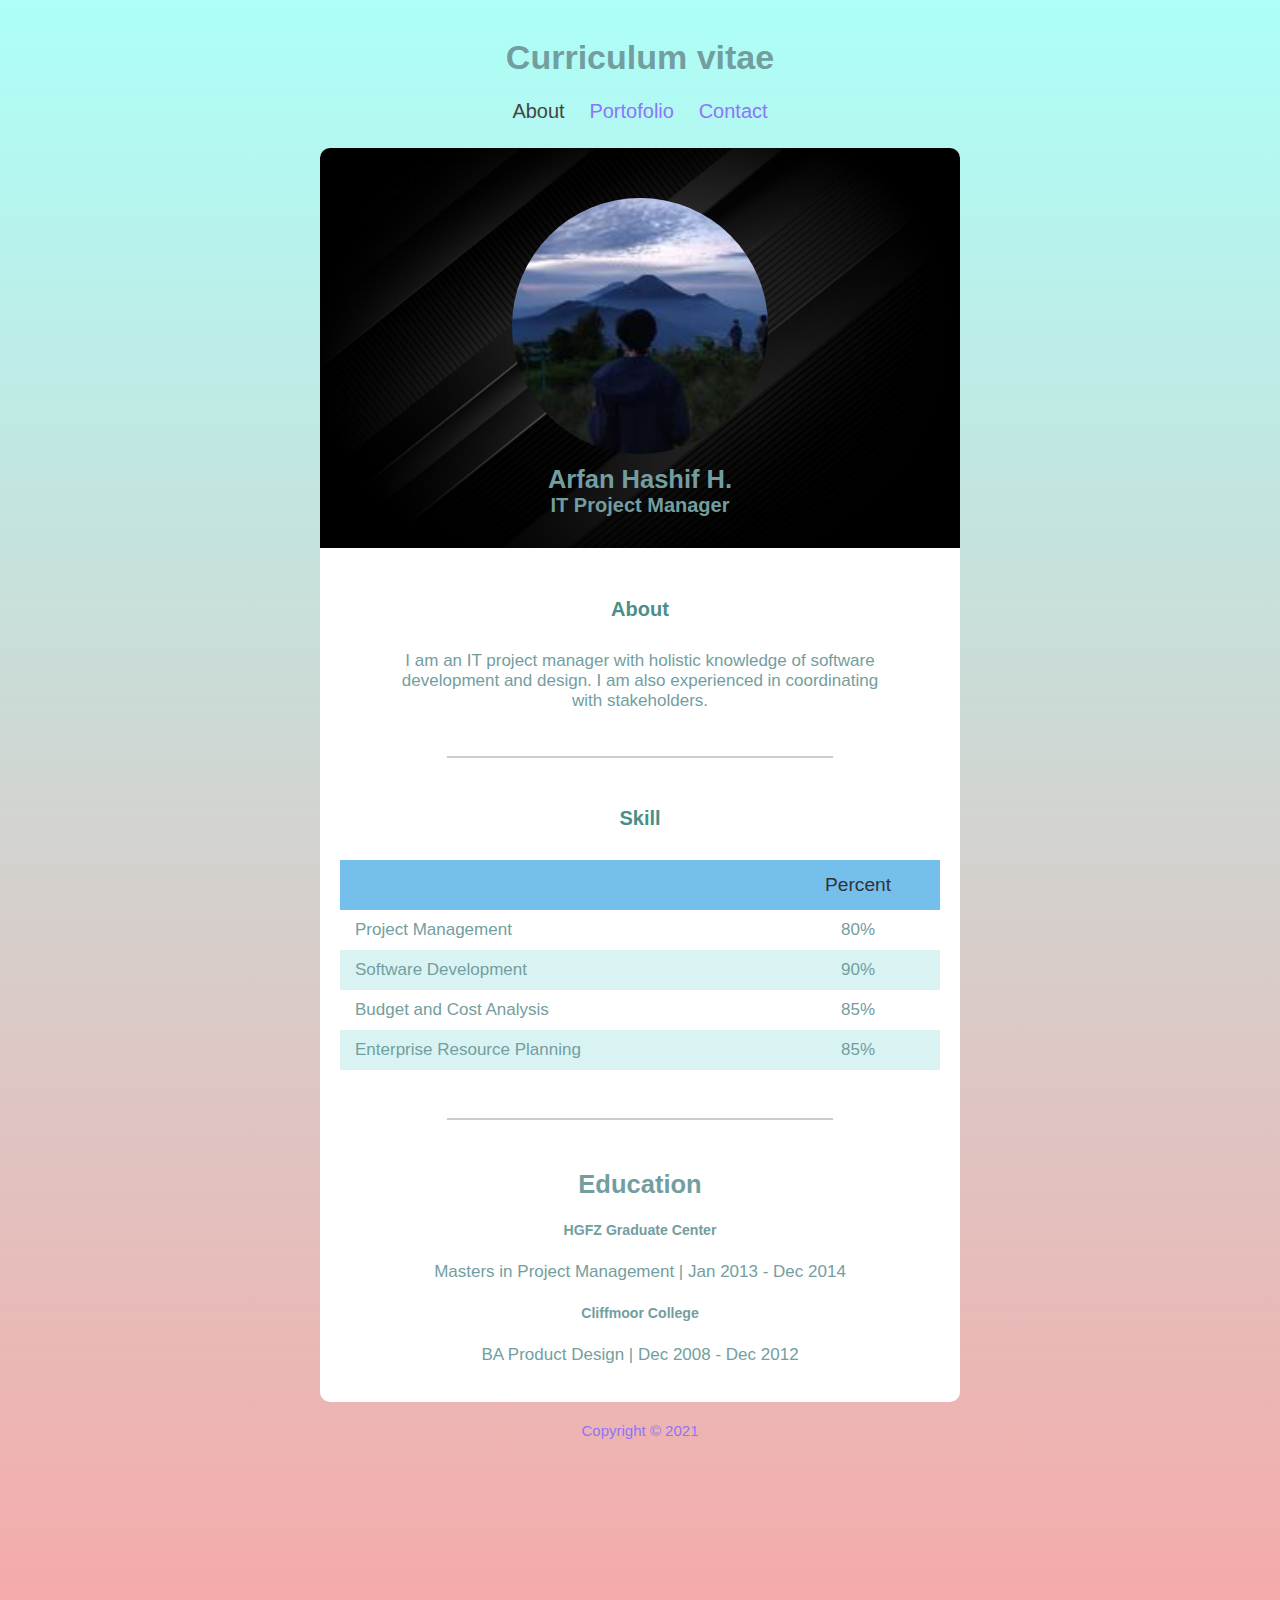
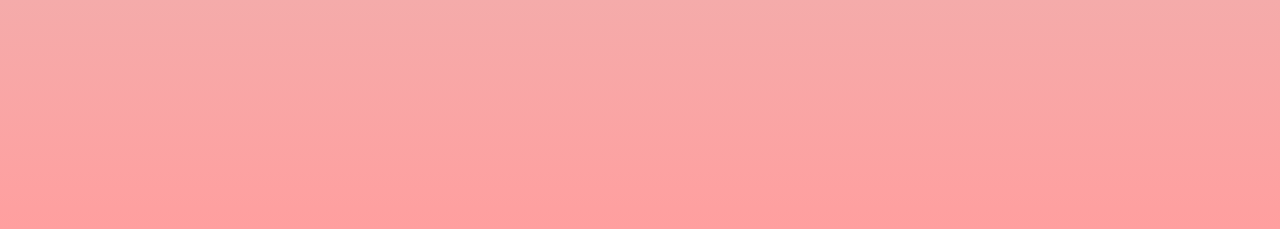
<file: index.html>
<!DOCTYPE html>
<html lang="en">
<head>
    <meta charset="UTF-8">
    <meta http-equiv="X-UA-Compatible" content="IE=edge">
    <meta name="viewport" content="width=device-width, initial-scale=1.0">
    <title>CV - Arfan</title>
    <link rel="stylesheet" href="style.css">
</head>
<body>
    
  <div class="container">

    <!-- Header -->
    <h1>Curriculum vitae</h1>

    <!-- Navbar -->
    <div class="navbar" >
        <ul type="square" class="list-nav">
            <li><a href="#" class="active">About</a></li>
            <li><a href="portofolio.html">Portofolio</a></li>
            <li><a href="">Contact</a></li>
        </ul>
    </div>

    <!-- Content -->
    <div class="content">
      <!-- Profile -->
      <div id="content-img">
          <div class="content-1">
            <img src="poto gwe.jpg" width="40%" height="40%" class="fotogwe">
            <h2 class="content-header">Arfan Hashif H.</h2>
            <p class="content-text">
              <b>IT Project Manager</b>
            </p>
          </div>
      </div>

      <!-- Short Description -->
      <section class="section section-small">
        <h2 class="section-header">About</h2>
        <p>I am an IT project manager with holistic knowledge of software development and design.
          I am also experienced in coordinating with stakeholders.</p>
      </section>
      <hr>

      <!-- Table -->
      <section class="section">
        <h2 class="section-header">Skill</h2>
        <div class="responsive-table">
          <table>
            <tr class="tr-header">
              <th>&nbsp;</th>
              <th>Percent</th>
            </tr>
            <tr>
              <td class="text-left">Project Management</td>
              <td>80%</td>
            </tr>
            <tr>
              <td class="text-left">Software Development</td>
              <td>90%</td>
            </tr>
            <tr>
              <td class="text-left">Budget and Cost Analysis</td>
              <td>85%</td>
            </tr>
            <tr>
              <td class="text-left">Enterprise Resource Planning</td>
              <td>85%</td>
            </tr>
          </table>
        </div>
      </section>
      <hr>

      <!-- Education List -->
      <section class="section section-small">
      <h2 class="section-header-">Education</h2>
		        <h5>HGFZ Graduate Center</h5>
		        <p>Masters in Project Management | Jan 2013 - Dec 2014</p>
		        <h5>Cliffmoor College</h5>
		        <p>BA Product Design | Dec 2008 - Dec 2012</p>
		    </section>
    </div>
    <footer>
      <p class="footer-text">Copyright &copy; 2021</p>
    </footer>
  </div>
</body>
</html>
</file>
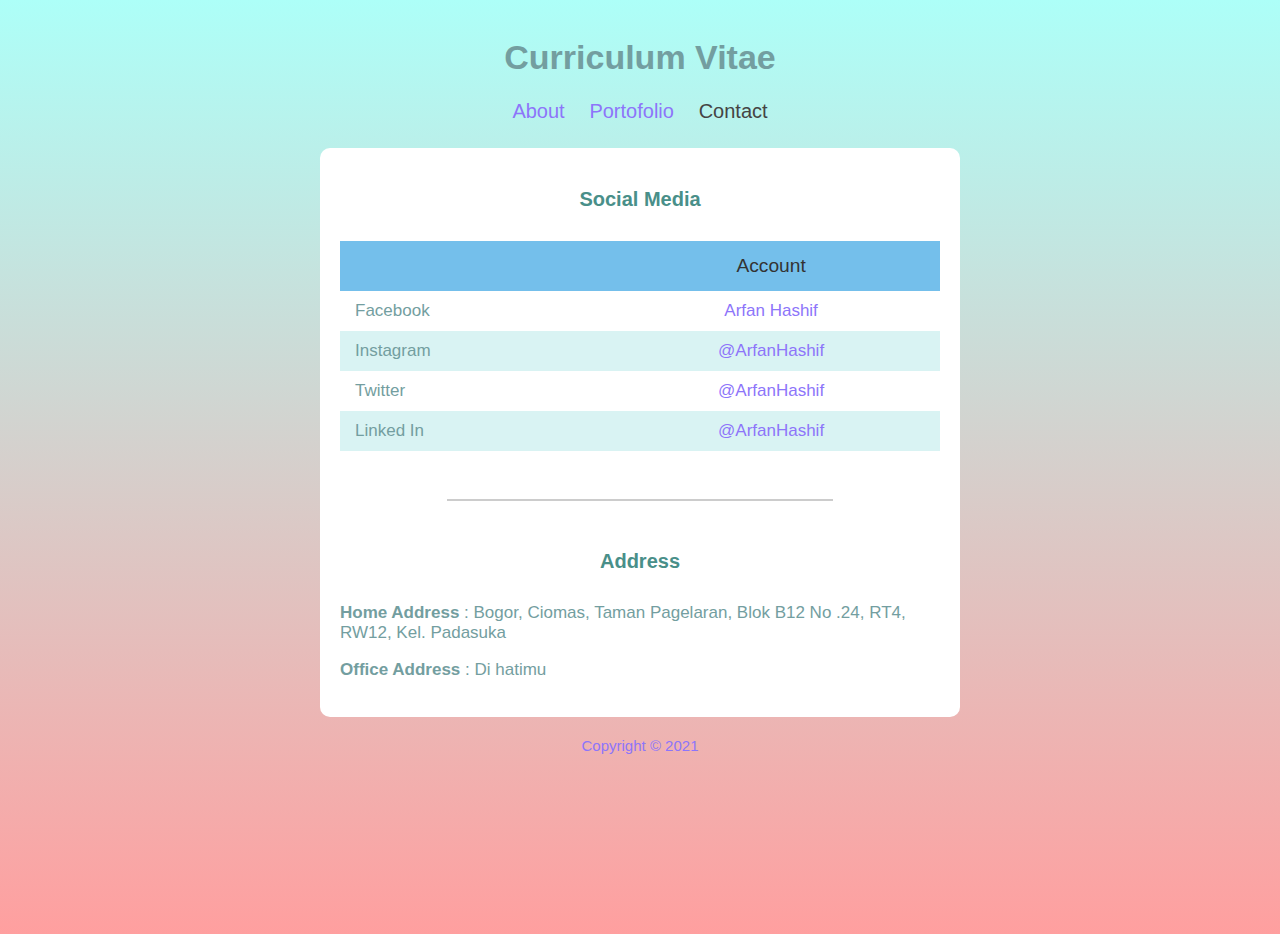
<file: contact.html>
<!DOCTYPE html>
<html>
<head>
  <meta charset="utf-8">
  <title>Personal Web</title>
  <link rel="stylesheet" type="text/css" href="style2.css">
</head>
<body>
  <div class="container">
    <div class="header">
      <h1 class="text-header">Curriculum Vitae</h1>
    </div>
    <div class="navbar">
      <ul class="list-nav">
        <li><a href="index.html">About</a></li>
        <li><a href="portofolio.html">Portofolio</a></li>
        <li><a href="contact.html" class="active">Contact</a></li>
      </ul>
    </div>
    <div class="content">
      <!-- Social Media -->
      <section class="section">
        <h2 class="section-header">Social Media</h2>
          <div class="responsive-table">
            <table>
              <tr class="tr-header">
                <th>&nbsp;</th>
                <th>Account</th>
              </tr>
              <tr>
                <td class="text-left">Facebook</td>
                <td>
                  <a href="facebook.com">Arfan Hashif</a>
                </td>
              </tr>
              <tr>
                <td class="text-left">Instagram</td>
                <td>
                  <a href="instagram.com">@ArfanHashif</a>
                </td>
              </tr>
              <tr>
                <td class="text-left">Twitter</td>
                <td>
                  <a href="twitter.com">@ArfanHashif</a>
                </td>
              </tr>
              <tr>
                <td class="text-left">Linked In</td>
                <td>
                  <a href="linkedin.com.com">@ArfanHashif</a>
                </td>
              </tr>
            </table>
          </div>
      </section>
      <hr>
      <!-- Contact -->
      <section class="section">
        <h2 class="section-header">Address</h2>
        <p><b>Home Address </b>: Bogor, Ciomas, Taman Pagelaran, Blok B12 No .24, RT4, RW12, Kel. Padasuka</p>
        <p><b>Office Address </b>: Di hatimu</p>
      </section>
    </div>
    <footer>
      <p class="footer-text">Copyright &copy; 2021</p>
    </footer> 
  </div>
</body>
</html>
</file>
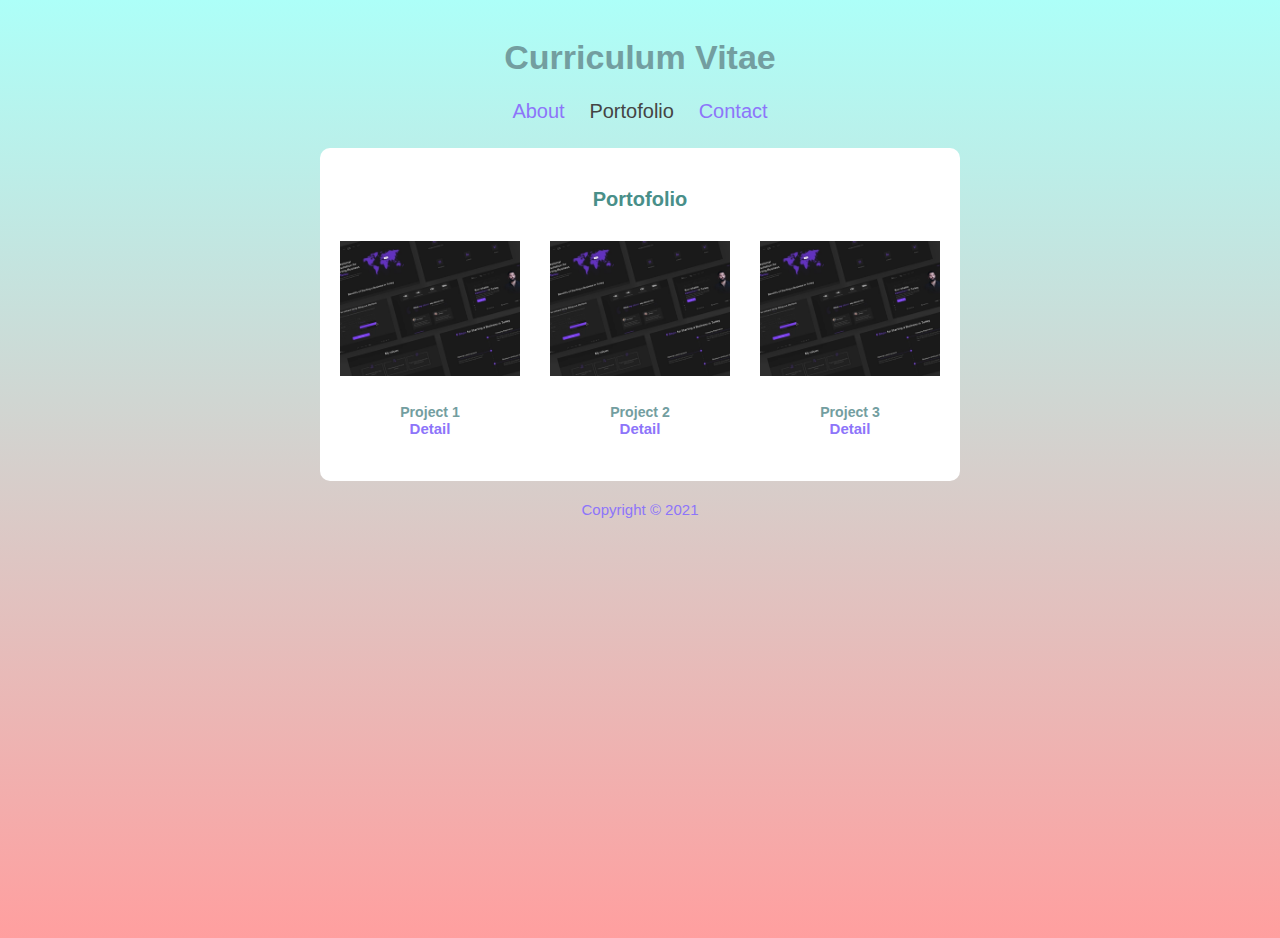
<file: portofolio.html>
<!DOCTYPE html>
<html>
<head>
  <meta charset="utf-8">
  <title>Personal Web</title>
  <link rel="stylesheet" type="text/css" href="style1.css">
</head>
<body>
  <div class="container">
    <h1>Curriculum Vitae</h1>
    <div class="navbar">
      <ul class="list-nav">
        <li><a href="index.html">About</a></li>
        <li><a href="#" class="active">Portofolio</a></li>
        <li><a href="contact.html">Contact</a></li>
      </ul>
    </div>
    <div class="content">
    <!-- Portofolio -->
      <section class="section">
        <h2 class="section-header">Portofolio</h2>
        <div class="gallery">
          <figure class="images">
            <img src="1e605c5b5b8b7a06291375d35099b387.webp" class="gallery-img" />
            <figcaption>
              <h5 class="name">Project 1
              <span>
                  <a href="detail.html">Detail</a>
                </span>
              </h5>
            </figcaption>
          </figure>
          <figure class="images">
            <img src="1e605c5b5b8b7a06291375d35099b387.webp" class="gallery-img" />
            <figcaption>
              <h5 class="name">Project 2
              <span>
                  <a href="detail.html">Detail</a>
                </span>
              </h5>
            </figcaption>
          </figure>
          <figure class="images">
            <img src="1e605c5b5b8b7a06291375d35099b387.webp" class="gallery-img" />
            <figcaption>
              <h5 class="name">Project 3
                <span>
                  <a href="detail.html">Detail</a>
                </span>
              </h5>
            </figcaption>
          </figure>
        </div>
      </section>
    </div>
    <footer>
      <p class="footer-text">Copyright &copy; 2021</p>
    </footer> 
  </div>
</body>
</html
</file>
<file: style.css>
body {
    background-image: linear-gradient(rgb(173, 255, 248) 0%, rgb(255, 159, 159) 100%);
    color: #739ea0;
    font-family: "Open Sans", Arial;
    font-size: 17px;
    padding: 15px;
    margin: 0;
    background-repeat: no-repeat;
    padding-bottom: 370px;
  }

  .container {
    max-width: 640px;
    margin-left: auto;
    margin-right: auto;
  }

  h1 { 
    text-align: center; 
}

.navbar { 
    text-align: center; 
    margin-bottom: 25px;
  }

  .list-nav {
    padding: 0;
    margin: 0;
  }

  .list-nav li {
    display: inline-block;
    list-style: none;
    margin-left: 10px;
    margin-right: 10px;
}

.list-nav a { font-size: 20px; }
.list-nav li a.active { color: #444444; }
a:hover { color: #444444; }

a { 
  color: #8d75fa; 
  text-decoration:none;
}

.content { 
    background-color: #ffffff; 
    border-radius: 10px;
  }

  .content-header{ margin-bottom: 0; }

.content-text {
   font-size: 20px;
   margin: 0;
}

#content-img {
    background-image: url(abstract-black-stripes-diagonal-background-free-vector.jpg);
    background-position: center;
    background-size: cover;
    min-height: 400px;
    text-align: center;
    border-top-left-radius: 10px;
    border-top-right-radius: 10px;
  }

.fotogwe {
    border-radius: 200px;
    margin-top: 50px;
}

#content-img img {
    max-width: 50%;
    margin-bottom: -15px;
  }

  .content1 {
    padding: 15%;
    font-size: 30px;
  }
  
  .section {
    padding-top: 10px;
    padding-left: 20px;
    padding-right: 20px;
    padding-bottom: 20px;
  }
  
  .section-small {
    max-width: 490px;
    margin-left: auto;
    margin-right: auto;
    padding-top: 20px;
    text-align: center;
  }
  
  .section-header {
    color: #498f89;
    text-align: center;
    font-size: 20px;
    margin-top: 30px;
    margin-bottom: 30px;
  }
  
  hr {
    width: 60%;
    border: 0.5px solid #ccc;
  }
  
  table {
    width: 100%;
    border-spacing: 0;
    padding-bottom: 20px;
  }
  
  th {
    color: #333333;
    font-weight: 400;
    font-size: 1.2rem;
    padding-left: 15px;
    padding-right: 15px;
  }
  
  td {
    text-align: center;
    padding: 10px 15px;
  }
  
  .text-left { text-align: left; }
  tr:nth-child(odd) { background-color: #d9f3f3; }
  
  tr.tr-header {
    background-color: #74bfeb;
    height: 50px;
  }
  
  .footer-text {
    font-size: 15px;
    margin-top: 20px;
    margin-bottom: 20px;
    text-align: center;
    color: #8d75fa;
  }

  .gallery {
    display: flex;
    margin-left: -15px;
    margin-right: -15px;
  }
  
  .images {
    padding-left: 15px;
    padding-right: 15px;
  }
  
  figure { margin: 0; }
  figcaption { text-align: center; }
  
  figcaption span {
    display: block;
    color: #333333;
    font-size: 15px;
  }
</file>
<file: style2.css>
body {
    background-image: linear-gradient(rgb(173, 255, 248) 0%, rgb(255, 159, 159) 100%);
    color: #739ea0;
    font-family: "Open Sans", Arial;
    font-size: 17px;
    padding: 15px;
    margin: 0;
    background-repeat: no-repeat;
    padding-bottom: 160px;
  }

  .container {
    max-width: 640px;
    margin-left: auto;
    margin-right: auto;
  }

  h1 { 
    text-align: center; 
}

.navbar { 
    text-align: center; 
    margin-bottom: 25px;
  }

  .list-nav {
    padding: 0;
    margin: 0;
  }

  .list-nav li {
    display: inline-block;
    list-style: none;
    margin-left: 10px;
    margin-right: 10px;
}

.list-nav a { font-size: 20px; }
.list-nav li a.active { color: #444444; }
a:hover { color: #444444; }

a { 
  color: #8d75fa; 
  text-decoration:none;
}

.content { 
    background-color: #ffffff; 
    border-radius: 10px;
  }

  .content-header{ margin-bottom: 0; }

.content-text {
   font-size: 20px;
   margin: 0;
}

#content-img {
    background-image: url(abstract-black-stripes-diagonal-background-free-vector.jpg);
    background-position: center;
    background-size: cover;
    min-height: 400px;
    text-align: center;
    border-top-left-radius: 10px;
    border-top-right-radius: 10px;
  }

.fotogwe {
    border-radius: 200px;
    margin-top: 50px;
}

#content-img img {
    max-width: 50%;
    margin-bottom: -15px;
  }

  .content1 {
    padding: 15%;
    font-size: 30px;
  }
  
  .section {
    padding-top: 10px;
    padding-left: 20px;
    padding-right: 20px;
    padding-bottom: 20px;
  }
  
  .section-small {
    max-width: 490px;
    margin-left: auto;
    margin-right: auto;
    padding-top: 20px;
    text-align: center;
  }
  
  .section-header {
    color: #498f89;
    text-align: center;
    font-size: 20px;
    margin-top: 30px;
    margin-bottom: 30px;
  }
  
  hr {
    width: 60%;
    border: 0.5px solid #ccc;
  }
  
  table {
    width: 100%;
    border-spacing: 0;
    padding-bottom: 20px;
  }
  
  th {
    color: #333333;
    font-weight: 400;
    font-size: 1.2rem;
    padding-left: 15px;
    padding-right: 15px;
  }
  
  td {
    text-align: center;
    padding: 10px 15px;
  }
  
  .text-left { text-align: left; }
  tr:nth-child(odd) { background-color: #d9f3f3; }
  
  tr.tr-header {
    background-color: #74bfeb;
    height: 50px;
  }
  
  .footer-text {
    font-size: 15px;
    margin-top: 20px;
    margin-bottom: 20px;
    text-align: center;
    color: #8d75fa;
  }

  img { 
    max-width: 100%;
    max-height: 200px;
  }
  
  .gallery {
    display: flex;
    margin-left: -15px;
    margin-right: -15px;
  }
  
  .images {
    padding-left: 15px;
    padding-right: 15px;
  }
  
  figure { margin: 0; }
  figcaption { text-align: center; }
  
  figcaption span {
    display: block;
    color: #333333;
    font-size: 15px;
  }
</file>
<file: style1.css>
body {
    background-image: linear-gradient(rgb(173, 255, 248) 0%, rgb(255, 159, 159) 100%);
    color: #739ea0;
    font-family: "Open Sans", Arial;
    font-size: 17px;
    padding: 15px;
    margin: 0;
    background-repeat: no-repeat;
    padding-bottom: 400px;
  }

  .container {
    max-width: 640px;
    margin-left: auto;
    margin-right: auto;
  }

  h1 { 
    text-align: center; 
}

.navbar { 
    text-align: center; 
    margin-bottom: 25px;
  }

  .list-nav {
    padding: 0;
    margin: 0;
  }

  .list-nav li {
    display: inline-block;
    list-style: none;
    margin-left: 10px;
    margin-right: 10px;
}

.list-nav a { font-size: 20px; }
.list-nav li a.active { color: #444444; }
a:hover { color: #444444; }

a { 
  color: #8d75fa; 
  text-decoration:none;
}

.content { 
    background-color: #ffffff; 
    border-radius: 10px;
  }

  .content-header{ margin-bottom: 0; }

.content-text {
   font-size: 20px;
   margin: 0;
}

#content-img {
    background-image: url(abstract-black-stripes-diagonal-background-free-vector.jpg);
    background-position: center;
    background-size: cover;
    min-height: 400px;
    text-align: center;
    border-top-left-radius: 10px;
    border-top-right-radius: 10px;
  }

.fotogwe {
    border-radius: 200px;
    margin-top: 50px;
}

#content-img img {
    max-width: 50%;
    margin-bottom: -15px;
  }

  .content1 {
    padding: 15%;
    font-size: 30px;
  }
  
  .section {
    padding-top: 10px;
    padding-left: 20px;
    padding-right: 20px;
    padding-bottom: 20px;
  }
  
  .section-small {
    max-width: 490px;
    margin-left: auto;
    margin-right: auto;
    padding-top: 20px;
    text-align: center;
  }
  
  .section-header {
    color: #498f89;
    text-align: center;
    font-size: 20px;
    margin-top: 30px;
    margin-bottom: 30px;
  }
  
  hr {
    width: 60%;
    border: 0.5px solid #ccc;
  }
  
  table {
    width: 100%;
    border-spacing: 0;
    padding-bottom: 20px;
  }
  
  th {
    color: #333333;
    font-weight: 400;
    font-size: 1.2rem;
    padding-left: 15px;
    padding-right: 15px;
  }
  
  td {
    text-align: center;
    padding: 10px 15px;
  }
  
  .text-left { text-align: left; }
  tr:nth-child(odd) { background-color: #d9f3f3; }
  
  tr.tr-header {
    background-color: #74bfeb;
    height: 50px;
  }
  
  .footer-text {
    font-size: 15px;
    margin-top: 20px;
    margin-bottom: 20px;
    text-align: center;
    color: #8d75fa;
  }

  img { 
    max-width: 100%;
    max-height: 200px;
  }
  
  .gallery {
    display: flex;
    margin-left: -15px;
    margin-right: -15px;
  }
  
  .images {
    padding-left: 15px;
    padding-right: 15px;
  }
  
  figure { margin: 0; }
  figcaption { text-align: center; }
  
  figcaption span {
    display: block;
    color: #333333;
    font-size: 15px;
  }
</file>
